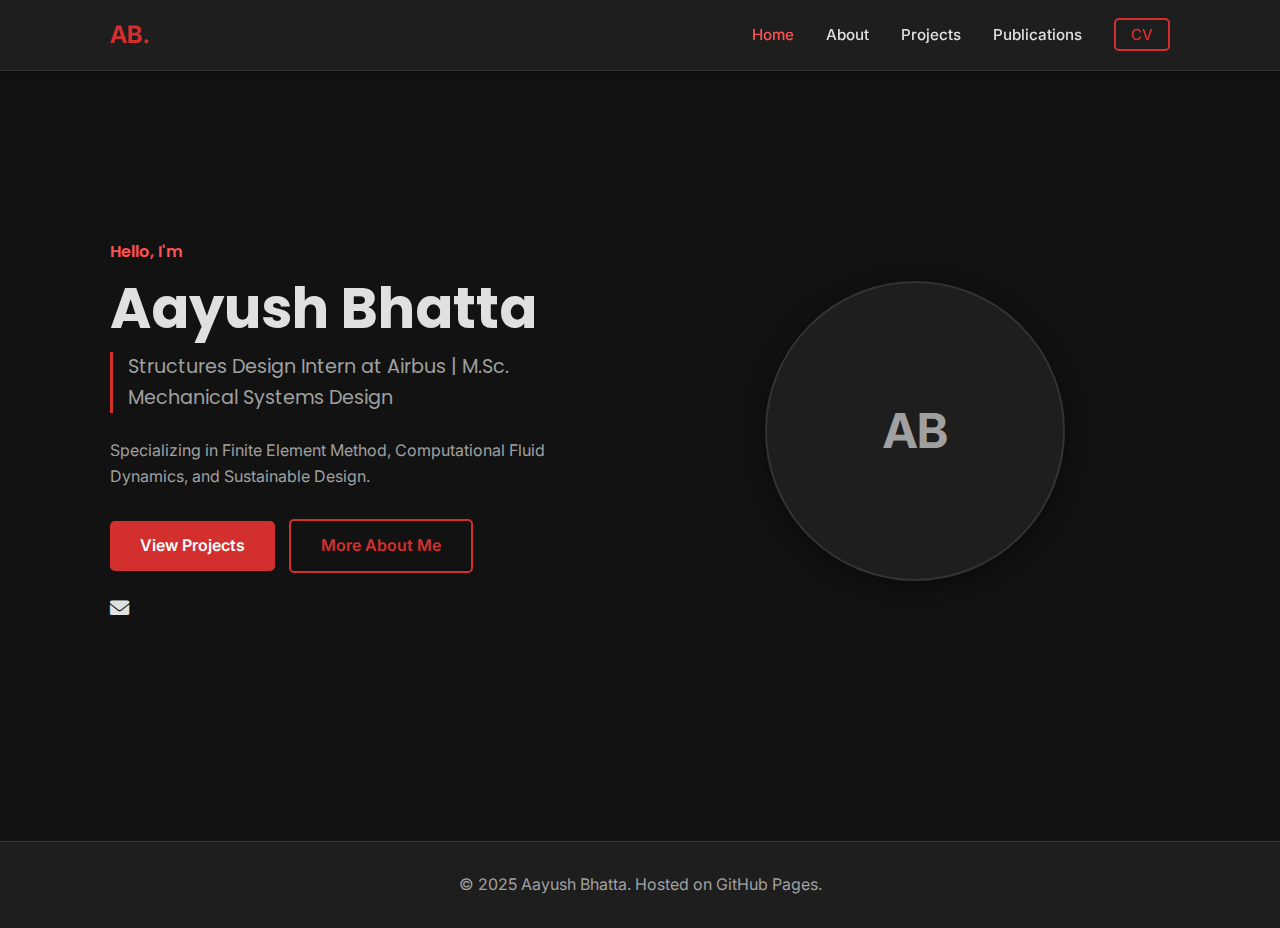
<file: index.html>
<!DOCTYPE html>
<html lang="en">
<head>
    <meta charset="UTF-8">
    <meta name="viewport" content="width=device-width, initial-scale=1.0">
    <title>Aayush Bhatta | Mechanical Engineer & Researcher</title>
    <link rel="stylesheet" href="assets/style.css">
    <link rel="stylesheet" href="https://cdnjs.cloudflare.com/ajax/libs/font-awesome/6.0.0/css/all.min.css">
    <link href="https://fonts.googleapis.com/css2?family=Inter:wght@300;400;600&family=Poppins:wght@500;700&display=swap" rel="stylesheet">
</head>
<body>
    <nav class="navbar">
        <div class="container">
            <a href="index.html" class="logo">AB.</a>
            <ul class="nav-links">
                <li><a href="index.html" class="active">Home</a></li>
                <li><a href="about.html">About</a></li>
                <li><a href="projects.html">Projects</a></li>
                <li><a href="publications.html">Publications</a></li>
                <li><a href="cv.html" class="btn-nav">CV</a></li>
            </ul>
            <div class="menu-toggle"><i class="fas fa-bars"></i></div>
        </div>
    </nav>

    <header class="hero">
        <div class="container hero-content">
            <div class="hero-text">
                <h4>Hello, I'm</h4>
                <h1>Aayush Bhatta</h1>
                <h3>Structures Design Intern at Airbus | M.Sc. Mechanical Systems Design</h3>
                <p>Specializing in Finite Element Method, Computational Fluid Dynamics, and Sustainable Design.</p>
                <div class="cta-group">
                    <a href="projects.html" class="btn btn-primary">View Projects</a>
                    <a href="about.html" class="btn btn-outline">More About Me</a>
                </div>
                <div class="social-links" style="margin-top: 20px; font-size: 1.2rem;">
                    <a href="mailto:079msmde001.aayush@pcampus.edu.np" style="margin-right: 15px;"><i class="fas fa-envelope"></i></a>
                    </div>
            </div>
            <div class="hero-image">
                <div class="img-placeholder">AB</div>
            </div>
        </div>
    </header>

    <footer class="footer">
        <div class="container">
            <p>&copy; 2025 Aayush Bhatta. Hosted on GitHub Pages.</p>
        </div>
    </footer>

    <script src="assets/script.js"></script>
</body>
</html>
</file>
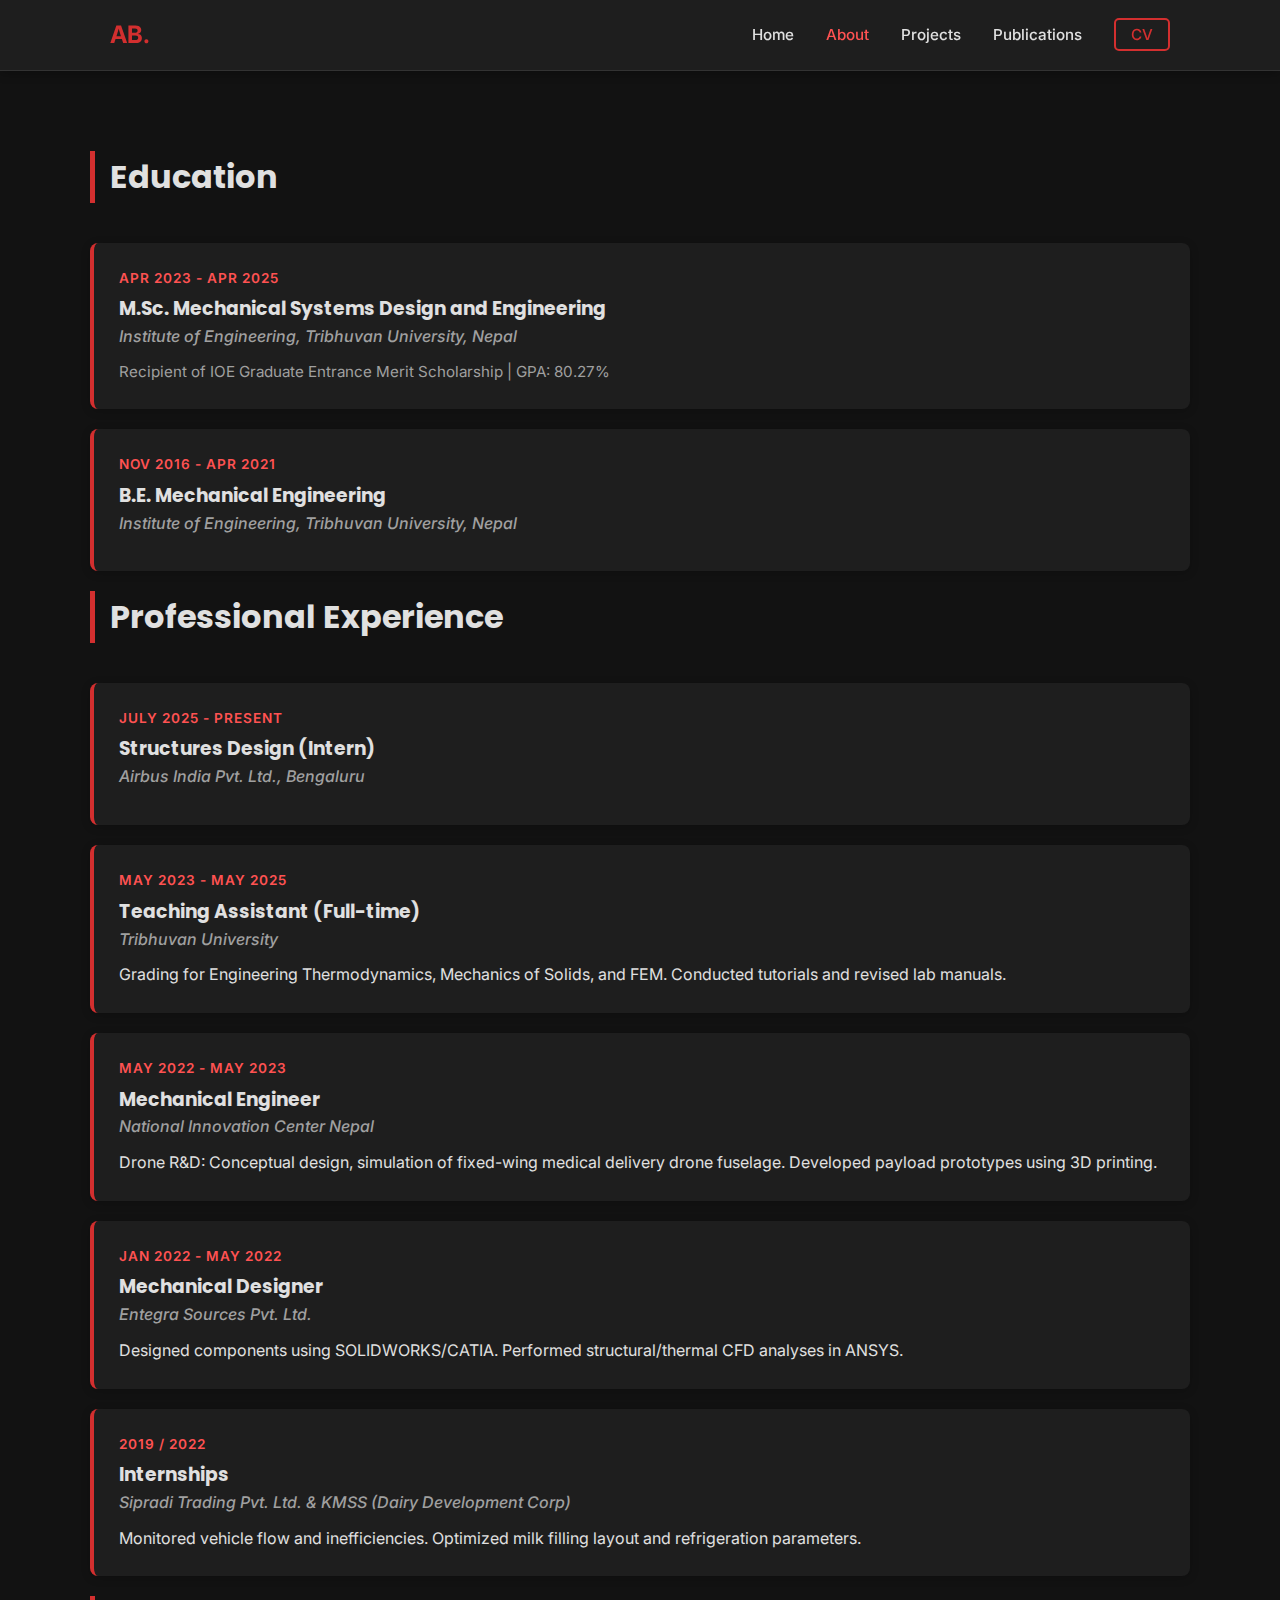
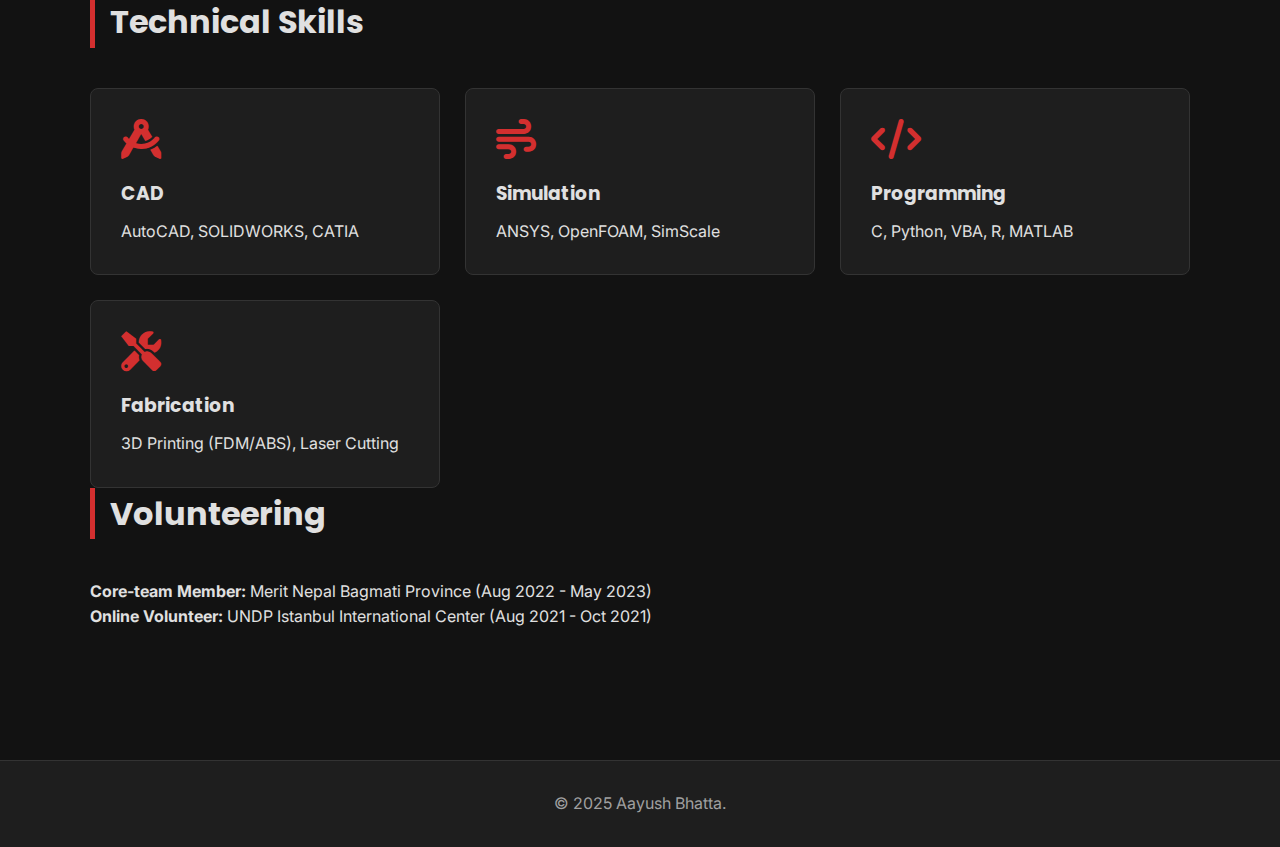
<file: about.html>
<!DOCTYPE html>
<html lang="en">
<head>
    <meta charset="UTF-8">
    <meta name="viewport" content="width=device-width, initial-scale=1.0">
    <title>About | Aayush Bhatta</title>
    <link rel="stylesheet" href="assets/style.css">
    <link rel="stylesheet" href="https://cdnjs.cloudflare.com/ajax/libs/font-awesome/6.0.0/css/all.min.css">
    <link href="https://fonts.googleapis.com/css2?family=Inter:wght@300;400;600&family=Poppins:wght@500;700&display=swap" rel="stylesheet">
</head>
<body>
    <nav class="navbar">
        <div class="container">
            <a href="index.html" class="logo">AB.</a>
            <ul class="nav-links">
                <li><a href="index.html">Home</a></li>
                <li><a href="about.html" class="active">About</a></li>
                <li><a href="projects.html">Projects</a></li>
                <li><a href="publications.html">Publications</a></li>
                <li><a href="cv.html" class="btn-nav">CV</a></li>
            </ul>
            <div class="menu-toggle"><i class="fas fa-bars"></i></div>
        </div>
    </nav>

    <main class="container section">
        <h2 class="section-title">Education</h2>
        <div class="timeline">
            <div class="timeline-item">
                <span class="date">Apr 2023 - Apr 2025</span>
                <h3>M.Sc. Mechanical Systems Design and Engineering</h3>
                <p class="institution">Institute of Engineering, Tribhuvan University, Nepal</p>
                <p class="detail">Recipient of IOE Graduate Entrance Merit Scholarship | GPA: 80.27%</p>
            </div>
            <div class="timeline-item">
                <span class="date">Nov 2016 - Apr 2021</span>
                <h3>B.E. Mechanical Engineering</h3>
                <p class="institution">Institute of Engineering, Tribhuvan University, Nepal</p>
            </div>
        </div>

        <h2 class="section-title">Professional Experience</h2>
        <div class="timeline">
            <div class="timeline-item">
                <span class="date">July 2025 - Present</span>
                <h3>Structures Design (Intern)</h3>
                <p class="institution">Airbus India Pvt. Ltd., Bengaluru</p>
            </div>
            <div class="timeline-item">
                <span class="date">May 2023 - May 2025</span>
                <h3>Teaching Assistant (Full-time)</h3>
                <p class="institution">Tribhuvan University</p>
                <p>Grading for Engineering Thermodynamics, Mechanics of Solids, and FEM. Conducted tutorials and revised lab manuals.</p>
            </div>
            <div class="timeline-item">
                <span class="date">May 2022 - May 2023</span>
                <h3>Mechanical Engineer</h3>
                <p class="institution">National Innovation Center Nepal</p>
                <p>Drone R&D: Conceptual design, simulation of fixed-wing medical delivery drone fuselage. Developed payload prototypes using 3D printing.</p>
            </div>
            <div class="timeline-item">
                <span class="date">Jan 2022 - May 2022</span>
                <h3>Mechanical Designer</h3>
                <p class="institution">Entegra Sources Pvt. Ltd.</p>
                <p>Designed components using SOLIDWORKS/CATIA. Performed structural/thermal CFD analyses in ANSYS.</p>
            </div>
            <div class="timeline-item">
                <span class="date">2019 / 2022</span>
                <h3>Internships</h3>
                <p class="institution">Sipradi Trading Pvt. Ltd. & KMSS (Dairy Development Corp)</p>
                <p>Monitored vehicle flow and inefficiencies. Optimized milk filling layout and refrigeration parameters.</p>
            </div>
        </div>

        <h2 class="section-title">Technical Skills</h2>
        <div class="skills-grid">
            <div class="skill-card">
                <i class="fas fa-drafting-compass"></i>
                <h3>CAD</h3>
                <p>AutoCAD, SOLIDWORKS, CATIA</p>
            </div>
            <div class="skill-card">
                <i class="fas fa-wind"></i>
                <h3>Simulation</h3>
                <p>ANSYS, OpenFOAM, SimScale</p>
            </div>
            <div class="skill-card">
                <i class="fas fa-code"></i>
                <h3>Programming</h3>
                <p>C, Python, VBA, R, MATLAB</p>
            </div>
            <div class="skill-card">
                <i class="fas fa-tools"></i>
                <h3>Fabrication</h3>
                <p>3D Printing (FDM/ABS), Laser Cutting</p>
            </div>
        </div>
        
        <h2 class="section-title">Volunteering</h2>
        <ul class="list-group">
            <li><strong>Core-team Member:</strong> Merit Nepal Bagmati Province (Aug 2022 - May 2023)</li>
            <li><strong>Online Volunteer:</strong> UNDP Istanbul International Center (Aug 2021 - Oct 2021)</li>
        </ul>
    </main>

    <footer class="footer">
        <div class="container">
            <p>&copy; 2025 Aayush Bhatta.</p>
        </div>
    </footer>
    <script src="assets/script.js"></script>
</body>
</html>
</file>
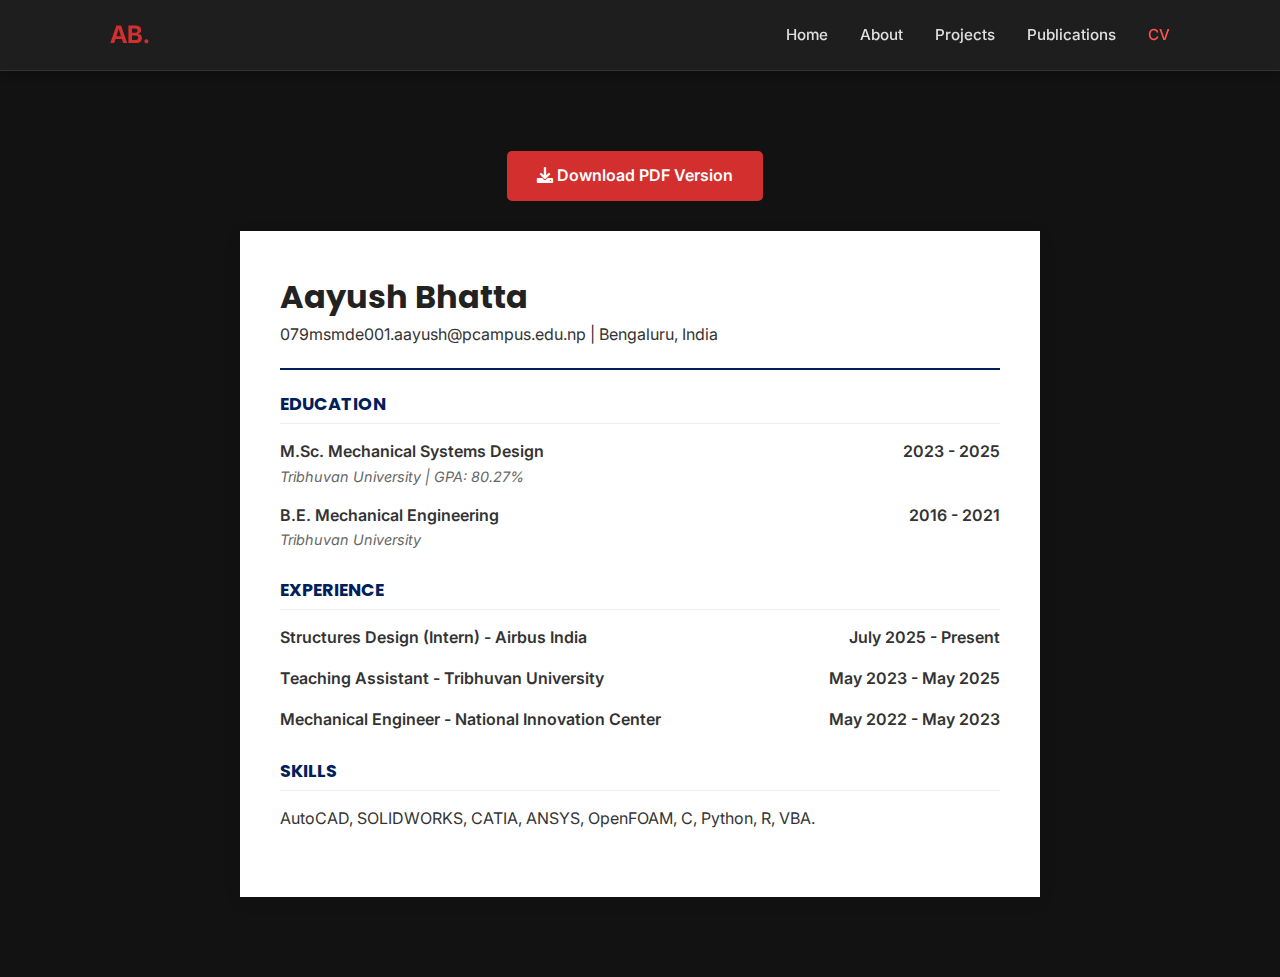
<file: cv.html>
<!DOCTYPE html>
<html lang="en">
<head>
    <meta charset="UTF-8">
    <meta name="viewport" content="width=device-width, initial-scale=1.0">
    <title>CV | Aayush Bhatta</title>
    <link rel="stylesheet" href="assets/style.css">
    <link rel="stylesheet" href="https://cdnjs.cloudflare.com/ajax/libs/font-awesome/6.0.0/css/all.min.css">
    <link href="https://fonts.googleapis.com/css2?family=Inter:wght@300;400;600&family=Poppins:wght@500;700&display=swap" rel="stylesheet">
    <style>
        .cv-container { max-width: 800px; margin: 0 auto; background: white; padding: 40px; box-shadow: 0 4px 20px rgba(0,0,0,0.05); }
        .cv-header { border-bottom: 2px solid #00205b; padding-bottom: 20px; margin-bottom: 20px; }
        .cv-section { margin-bottom: 25px; }
        .cv-section h3 { color: #00205b; text-transform: uppercase; font-size: 1.1rem; border-bottom: 1px solid #eee; padding-bottom: 5px; margin-bottom: 15px; }
        .cv-item { margin-bottom: 15px; }
        .cv-item-header { display: flex; justify-content: space-between; font-weight: 600; }
        .cv-item-sub { font-style: italic; color: #666; font-size: 0.9rem; }
        .cv-download { text-align: center; margin-bottom: 30px; }
    </style>
</head>
<body>
    <nav class="navbar">
        <div class="container">
            <a href="index.html" class="logo">AB.</a>
            <ul class="nav-links">
                <li><a href="index.html">Home</a></li>
                <li><a href="about.html">About</a></li>
                <li><a href="projects.html">Projects</a></li>
                <li><a href="publications.html">Publications</a></li>
                <li><a href="cv.html" class="active">CV</a></li>
            </ul>
            <div class="menu-toggle"><i class="fas fa-bars"></i></div>
        </div>
    </nav>

    <main class="container section">
        <div class="cv-download">
            <a href="assets/cv.pdf" class="btn btn-primary" download><i class="fas fa-download"></i> Download PDF Version</a>
        </div>

        <div class="cv-container">
            <div class="cv-header">
                <h1>Aayush Bhatta</h1>
                <p>079msmde001.aayush@pcampus.edu.np | Bengaluru, India</p>
            </div>

            <div class="cv-section">
                <h3>Education</h3>
                <div class="cv-item">
                    <div class="cv-item-header">
                        <span>M.Sc. Mechanical Systems Design</span>
                        <span>2023 - 2025</span>
                    </div>
                    <div class="cv-item-sub">Tribhuvan University | GPA: 80.27%</div>
                </div>
                <div class="cv-item">
                    <div class="cv-item-header">
                        <span>B.E. Mechanical Engineering</span>
                        <span>2016 - 2021</span>
                    </div>
                    <div class="cv-item-sub">Tribhuvan University</div>
                </div>
            </div>

            <div class="cv-section">
                <h3>Experience</h3>
                <div class="cv-item">
                    <div class="cv-item-header">
                        <span>Structures Design (Intern) - Airbus India</span>
                        <span>July 2025 - Present</span>
                    </div>
                </div>
                <div class="cv-item">
                    <div class="cv-item-header">
                        <span>Teaching Assistant - Tribhuvan University</span>
                        <span>May 2023 - May 2025</span>
                    </div>
                </div>
                <div class="cv-item">
                    <div class="cv-item-header">
                        <span>Mechanical Engineer - National Innovation Center</span>
                        <span>May 2022 - May 2023</span>
                    </div>
                </div>
            </div>
            
            <div class="cv-section">
                <h3>Skills</h3>
                <p>AutoCAD, SOLIDWORKS, CATIA, ANSYS, OpenFOAM, C, Python, R, VBA.</p>
            </div>
        </div>
    </main>

    <script src="assets/script.js"></script>
</body>
</html>
</file>
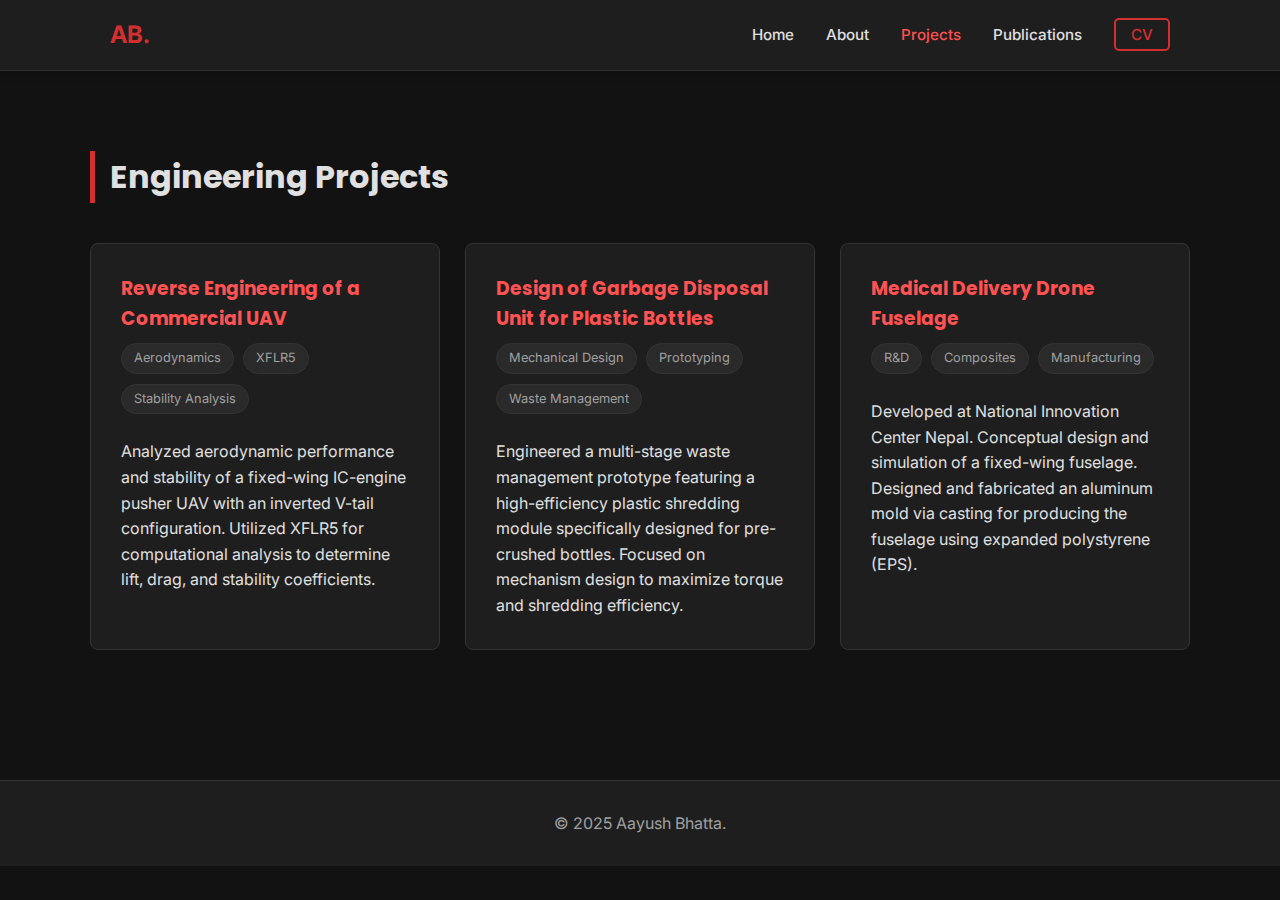
<file: projects.html>
<!DOCTYPE html>
<html lang="en">
<head>
    <meta charset="UTF-8">
    <meta name="viewport" content="width=device-width, initial-scale=1.0">
    <title>Projects | Aayush Bhatta</title>
    <link rel="stylesheet" href="assets/style.css">
    <link rel="stylesheet" href="https://cdnjs.cloudflare.com/ajax/libs/font-awesome/6.0.0/css/all.min.css">
    <link href="https://fonts.googleapis.com/css2?family=Inter:wght@300;400;600&family=Poppins:wght@500;700&display=swap" rel="stylesheet">
</head>
<body>
    <nav class="navbar">
        <div class="container">
            <a href="index.html" class="logo">AB.</a>
            <ul class="nav-links">
                <li><a href="index.html">Home</a></li>
                <li><a href="about.html">About</a></li>
                <li><a href="projects.html" class="active">Projects</a></li>
                <li><a href="publications.html">Publications</a></li>
                <li><a href="cv.html" class="btn-nav">CV</a></li>
            </ul>
            <div class="menu-toggle"><i class="fas fa-bars"></i></div>
        </div>
    </nav>

    <main class="container section">
        <h2 class="section-title">Engineering Projects</h2>
        <div class="projects-grid">
            <article class="project-card">
                <div class="project-content">
                    <h3>Reverse Engineering of a Commercial UAV</h3>
                    <p class="tags"><span>Aerodynamics</span> <span>XFLR5</span> <span>Stability Analysis</span></p>
                    <p>Analyzed aerodynamic performance and stability of a fixed-wing IC-engine pusher UAV with an inverted V-tail configuration. Utilized XFLR5 for computational analysis to determine lift, drag, and stability coefficients.</p>
                </div>
            </article>

            <article class="project-card">
                <div class="project-content">
                    <h3>Design of Garbage Disposal Unit for Plastic Bottles</h3>
                    <p class="tags"><span>Mechanical Design</span> <span>Prototyping</span> <span>Waste Management</span></p>
                    <p>Engineered a multi-stage waste management prototype featuring a high-efficiency plastic shredding module specifically designed for pre-crushed bottles. Focused on mechanism design to maximize torque and shredding efficiency.</p>
                </div>
            </article>
            
            <article class="project-card">
                <div class="project-content">
                    <h3>Medical Delivery Drone Fuselage</h3>
                    <p class="tags"><span>R&D</span> <span>Composites</span> <span>Manufacturing</span></p>
                    <p>Developed at National Innovation Center Nepal. Conceptual design and simulation of a fixed-wing fuselage. Designed and fabricated an aluminum mold via casting for producing the fuselage using expanded polystyrene (EPS).</p>
                </div>
            </article>
        </div>
    </main>

    <footer class="footer">
        <div class="container">
            <p>&copy; 2025 Aayush Bhatta.</p>
        </div>
    </footer>
    <script src="assets/script.js"></script>
</body>
</html>
</file>
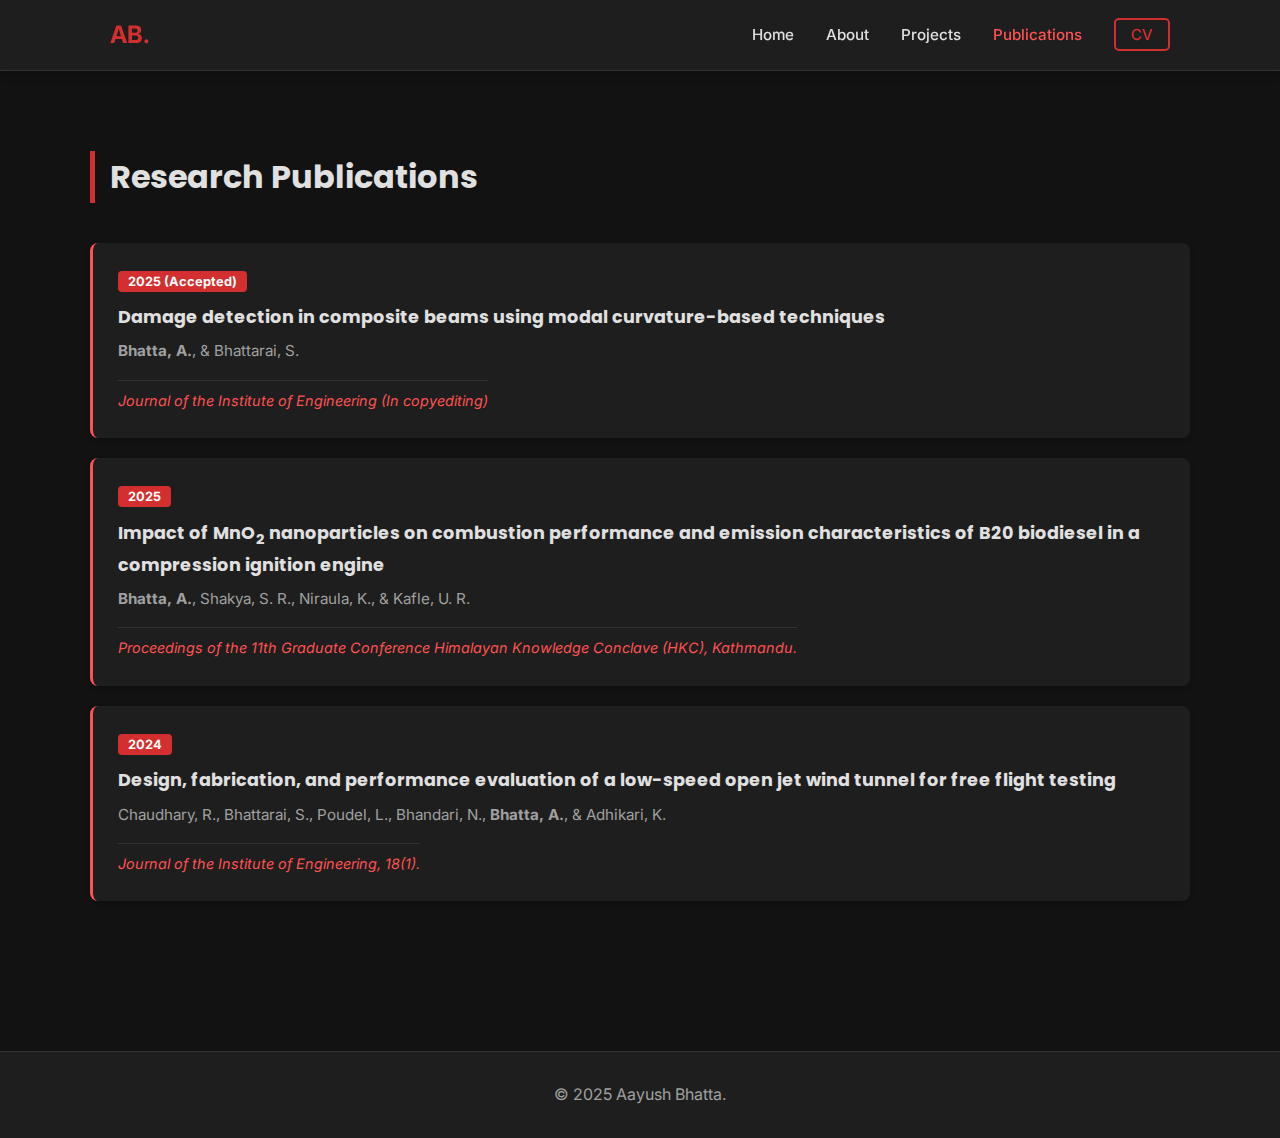
<file: publications.html>
<!DOCTYPE html>
<html lang="en">
<head>
    <meta charset="UTF-8">
    <meta name="viewport" content="width=device-width, initial-scale=1.0">
    <title>Publications | Aayush Bhatta</title>
    <link rel="stylesheet" href="assets/style.css">
    <link rel="stylesheet" href="https://cdnjs.cloudflare.com/ajax/libs/font-awesome/6.0.0/css/all.min.css">
    <link href="https://fonts.googleapis.com/css2?family=Inter:wght@300;400;600&family=Poppins:wght@500;700&display=swap" rel="stylesheet">
</head>
<body>
    <nav class="navbar">
        <div class="container">
            <a href="index.html" class="logo">AB.</a>
            <ul class="nav-links">
                <li><a href="index.html">Home</a></li>
                <li><a href="about.html">About</a></li>
                <li><a href="projects.html">Projects</a></li>
                <li><a href="publications.html" class="active">Publications</a></li>
                <li><a href="cv.html" class="btn-nav">CV</a></li>
            </ul>
            <div class="menu-toggle"><i class="fas fa-bars"></i></div>
        </div>
    </nav>

    <main class="container section">
        <h2 class="section-title">Research Publications</h2>
        
        <div class="publication-list">
            <div class="pub-item">
                <span class="pub-year">2025 (Accepted)</span>
                <h3>Damage detection in composite beams using modal curvature-based techniques</h3>
                <p class="authors"><strong>Bhatta, A.</strong>, & Bhattarai, S.</p>
                <p class="journal">Journal of the Institute of Engineering (In copyediting)</p>
            </div>

            <div class="pub-item">
                <span class="pub-year">2025</span>
                <h3>Impact of MnO<sub>2</sub> nanoparticles on combustion performance and emission characteristics of B20 biodiesel in a compression ignition engine</h3>
                <p class="authors"><strong>Bhatta, A.</strong>, Shakya, S. R., Niraula, K., & Kafle, U. R.</p>
                <p class="journal">Proceedings of the 11th Graduate Conference Himalayan Knowledge Conclave (HKC), Kathmandu.</p>
            </div>

            <div class="pub-item">
                <span class="pub-year">2024</span>
                <h3>Design, fabrication, and performance evaluation of a low-speed open jet wind tunnel for free flight testing</h3>
                <p class="authors">Chaudhary, R., Bhattarai, S., Poudel, L., Bhandari, N., <strong>Bhatta, A.</strong>, & Adhikari, K.</p>
                <p class="journal">Journal of the Institute of Engineering, 18(1).</p>
            </div>
        </div>
    </main>

    <footer class="footer">
        <div class="container">
            <p>&copy; 2025 Aayush Bhatta.</p>
        </div>
    </footer>
    <script src="assets/script.js"></script>
</body>
</html>
</file>
<file: assets/style.css>
:root {
    /* DARK MODE PALETTE */
    --bg: #121212;              /* Deep Black/Grey Background */
    --surface: #1e1e1e;         /* Slightly lighter for cards/navbar */
    --surface-hover: #2d2d2d;   /* Lighter for hover states */
    
    /* RED ACCENTS */
    --primary: #d32f2f;         /* Main Red (Buttons, Highlights) */
    --primary-hover: #b71c1c;   /* Darker Red for button hovers */
    --accent: #ff5252;          /* Bright Red for text highlights/icons */
    
    /* TEXT COLORS */
    --text: #e0e0e0;            /* Off-white for main text */
    --text-light: #a0a0a0;      /* Light Grey for subtext */
    --text-muted: #666666;      /* Darker grey for borders/details */
    
    /* BORDERS & SHADOWS */
    --border: #333333;
    --shadow: 0 4px 20px rgba(0, 0, 0, 0.5);
}

* { margin: 0; padding: 0; box-sizing: border-box; }

body {
    font-family: 'Inter', sans-serif;
    line-height: 1.6;
    color: var(--text);
    background-color: var(--bg);
    transition: background-color 0.3s ease, color 0.3s ease;
}

h1, h2, h3, h4 { 
    font-family: 'Poppins', sans-serif; 
    color: var(--text); /* Headings are white in dark mode */
}

a { text-decoration: none; color: inherit; transition: 0.3s; }
ul { list-style: none; }

.container { max-width: 1100px; margin: 0 auto; padding: 0 20px; }

/* --- NAVBAR --- */
.navbar { 
    background: var(--surface); 
    padding: 1rem 0; 
    position: sticky; 
    top: 0; 
    z-index: 100; 
    border-bottom: 1px solid var(--border);
    box-shadow: 0 2px 10px rgba(0,0,0,0.3); 
}
.navbar .container { display: flex; justify-content: space-between; align-items: center; }
.logo { font-size: 1.5rem; font-weight: 700; color: var(--primary); }

.nav-links { display: flex; gap: 2rem; }
.nav-links a { font-weight: 500; font-size: 0.95rem; color: var(--text); }
.nav-links a:hover, .nav-links a.active { color: var(--accent); }
.btn-nav { 
    border: 2px solid var(--primary); 
    color: var(--primary) !important;
    padding: 5px 15px; 
    border-radius: 5px; 
}
.btn-nav:hover {
    background: var(--primary);
    color: var(--text) !important;
}
.menu-toggle { display: none; cursor: pointer; font-size: 1.5rem; color: var(--text); }

/* --- HERO SECTION --- */
.hero { padding: 80px 0; display: flex; align-items: center; min-height: 80vh; }
.hero-content { display: flex; align-items: center; justify-content: space-between; gap: 40px; width: 100%; }
.hero-text { flex: 1; }
.hero-text h4 { color: var(--accent); margin-bottom: 10px; font-weight: 600; }
.hero-text h1 { font-size: 3.5rem; line-height: 1.2; margin: 10px 0; color: var(--text); }
.hero-text h3 { font-size: 1.2rem; color: var(--text-light); font-weight: 400; margin-bottom: 25px; border-left: 3px solid var(--primary); padding-left: 15px; }
.hero-text p { margin-bottom: 30px; color: var(--text-light); }

.hero-image { flex: 1; display: flex; justify-content: center; }
.img-placeholder { 
    width: 300px; 
    height: 300px; 
    background: var(--surface); 
    border: 2px solid var(--border);
    border-radius: 50%; 
    display: flex; 
    align-items: center; 
    justify-content: center; 
    font-size: 3rem; 
    color: var(--text-light); 
    font-weight: bold; 
    box-shadow: var(--shadow);
}

/* --- BUTTONS --- */
.btn { display: inline-block; padding: 12px 30px; border-radius: 5px; font-weight: 600; margin-right: 10px; cursor: pointer; }
.btn-primary { 
    background: var(--primary); 
    color: #ffffff; /* Text on red button is always white */
    border: none;
}
.btn-primary:hover { background: var(--primary-hover); transform: translateY(-2px); }

.btn-outline { 
    border: 2px solid var(--primary); 
    color: var(--primary); 
    background: transparent;
}
.btn-outline:hover { background: var(--primary); color: #ffffff; transform: translateY(-2px); }

/* --- SECTIONS & TITLES --- */
.section { padding: 80px 0; }
.section-title { 
    font-size: 2rem; 
    margin-bottom: 40px; 
    border-left: 5px solid var(--primary); 
    padding-left: 15px; 
    color: var(--text);
}

/* --- TIMELINE (Education/Experience) --- */
.timeline-item { 
    background: var(--surface); 
    padding: 25px; 
    border-radius: 8px; 
    margin-bottom: 20px; 
    border-left: 4px solid var(--primary); 
    box-shadow: 0 2px 10px rgba(0,0,0,0.2); 
}
.timeline-item .date { 
    font-size: 0.85rem; 
    color: var(--accent); 
    font-weight: 600; 
    display: block; 
    margin-bottom: 5px; 
    text-transform: uppercase;
    letter-spacing: 1px;
}
.institution { color: var(--text-light); font-weight: 500; margin-bottom: 10px; font-style: italic; }
.detail { color: var(--text-light); font-size: 0.95rem; }

/* --- GRID LAYOUTS (Skills/Projects) --- */
.skills-grid, .projects-grid { display: grid; grid-template-columns: repeat(auto-fit, minmax(280px, 1fr)); gap: 25px; }

.skill-card, .project-card { 
    background: var(--surface); 
    padding: 30px; 
    border-radius: 8px; 
    border: 1px solid var(--border);
    transition: 0.3s; 
}
.skill-card:hover, .project-card:hover { 
    transform: translateY(-5px); 
    background: var(--surface-hover);
    border-color: var(--primary);
    box-shadow: var(--shadow);
}
.skill-card i { font-size: 2.5rem; color: var(--primary); margin-bottom: 20px; }
.skill-card h3, .project-card h3 { margin-bottom: 10px; }
.project-card h3 { color: var(--accent); }

/* --- TAGS --- */
.tags { margin-bottom: 15px; }
.tags span { 
    display: inline-block; 
    background: #2a2a2a; 
    color: var(--text-light); 
    padding: 4px 12px; 
    font-size: 0.8rem; 
    border-radius: 20px; 
    margin-right: 5px; 
    margin-bottom: 10px; 
    border: 1px solid var(--border);
}

/* --- PUBLICATIONS --- */
.pub-item { 
    background: var(--surface); 
    padding: 25px; 
    margin-bottom: 20px; 
    border-radius: 8px; 
    border-left: 3px solid var(--accent); 
    box-shadow: 0 2px 5px rgba(0,0,0,0.2);
}
.pub-year { 
    background: var(--primary); 
    color: #ffffff; 
    padding: 3px 10px; 
    font-size: 0.8rem; 
    border-radius: 4px; 
    font-weight: bold;
}
.pub-item h3 { margin-top: 10px; font-size: 1.1rem; }
.authors { color: var(--text-light); margin: 8px 0; font-size: 0.95rem; }
.journal { font-style: italic; color: var(--accent); font-size: 0.9rem; border-top: 1px solid var(--border); padding-top: 8px; margin-top: 8px; display: inline-block;}

/* --- CV PAGE SPECIFIC --- */
.cv-container { 
    max-width: 800px; 
    margin: 0 auto; 
    background: var(--text); /* CV paper remains white/light for readability */
    color: #333; /* CV text remains dark for readability on "paper" */
    padding: 40px; 
    box-shadow: var(--shadow); 
}
.cv-container h1, .cv-container h3 { color: #222; } /* Override dark mode headers for CV paper */
.cv-header { border-bottom: 2px solid var(--primary); padding-bottom: 20px; margin-bottom: 20px; }
.cv-section h3 { border-bottom: 1px solid #ccc; color: var(--primary); }
.cv-item-sub { color: #555; }

/* --- FOOTER --- */
.footer { 
    background: var(--surface); 
    color: var(--text-light); 
    text-align: center; 
    padding: 30px 0; 
    margin-top: 50px; 
    border-top: 1px solid var(--border);
}

/* --- MOBILE --- */
@media (max-width: 768px) {
    .hero-content { flex-direction: column-reverse; text-align: center; }
    .hero-text h1 { font-size: 2.5rem; }
    .hero-text h3 { border-left: none; padding-left: 0; }
    
    .nav-links { 
        display: none; 
        flex-direction: column; 
        position: absolute; 
        top: 60px; 
        right: 0; 
        background: var(--surface); 
        width: 100%; 
        text-align: center; 
        padding: 20px; 
        box-shadow: 0 5px 10px rgba(0,0,0,0.5); 
        border-bottom: 1px solid var(--border);
    }
    .nav-links.active { display: flex; }
    .menu-toggle { display: block; }
}
</file>
